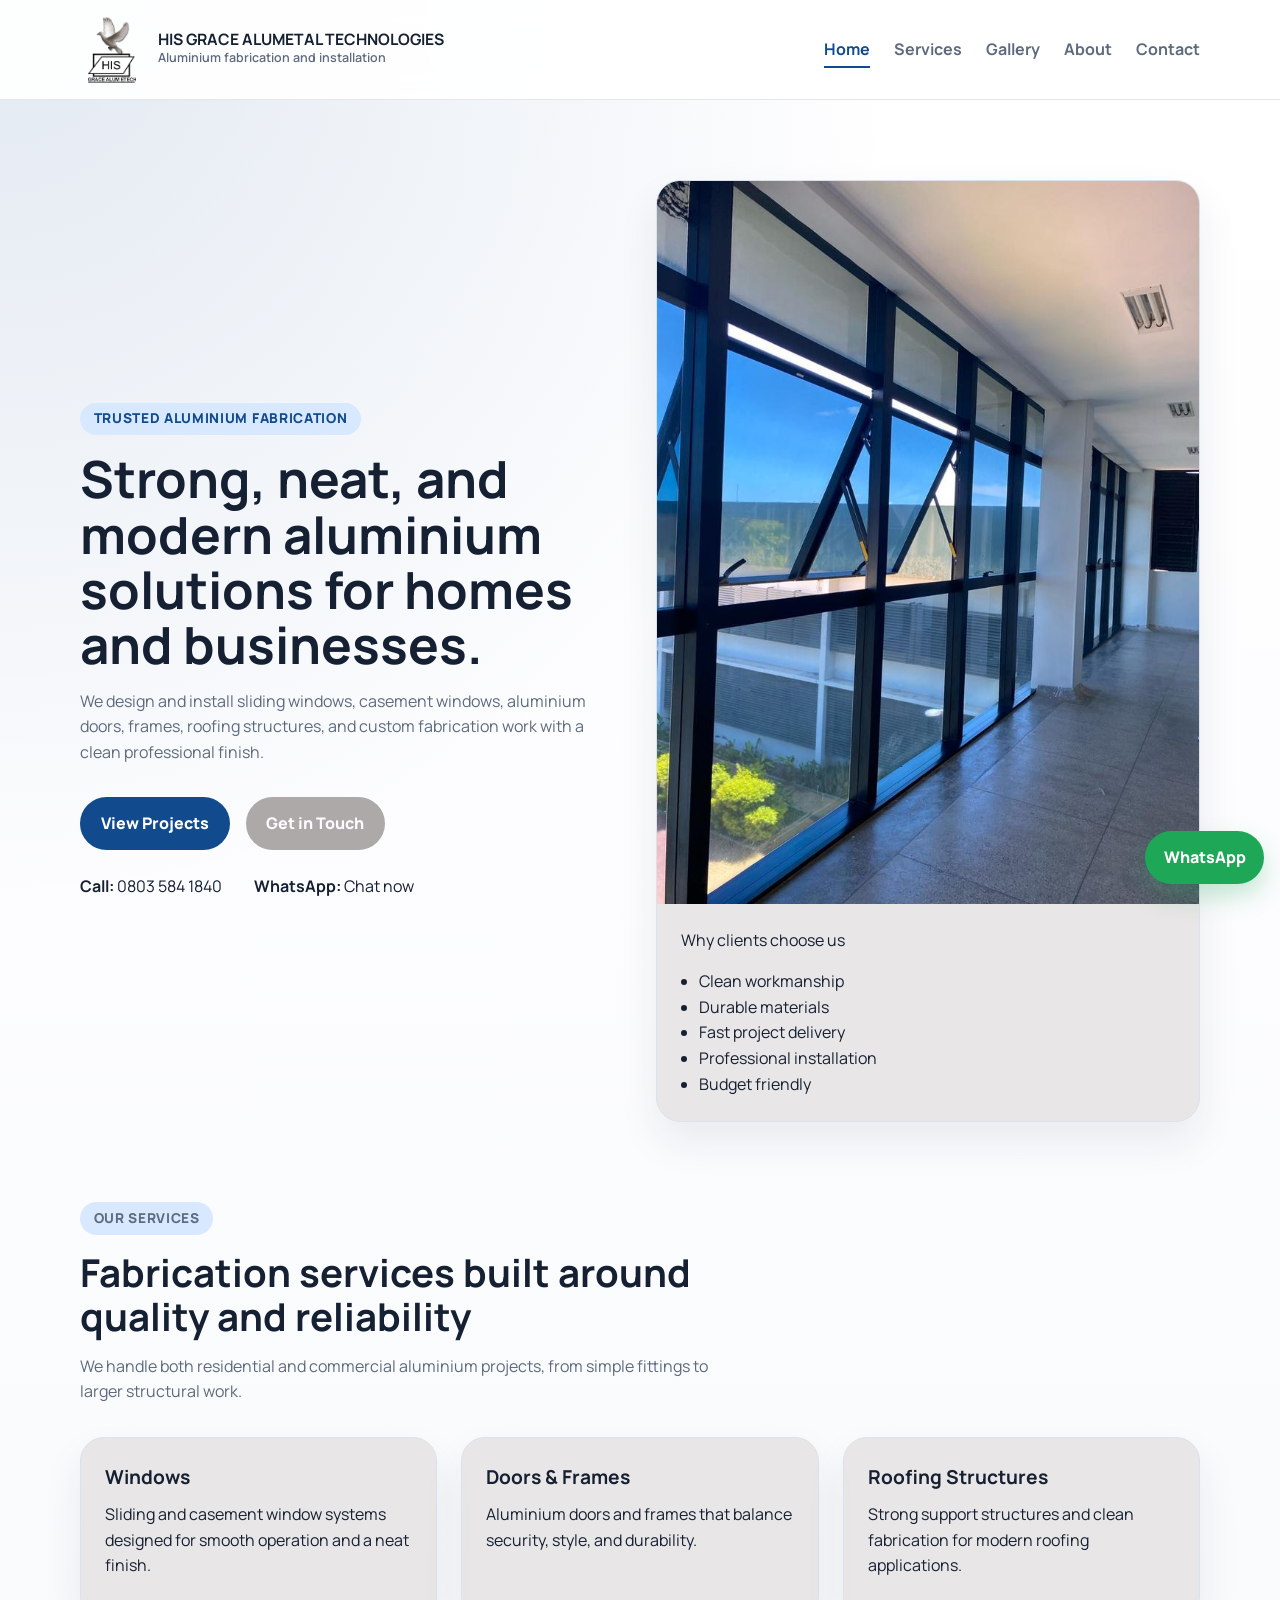
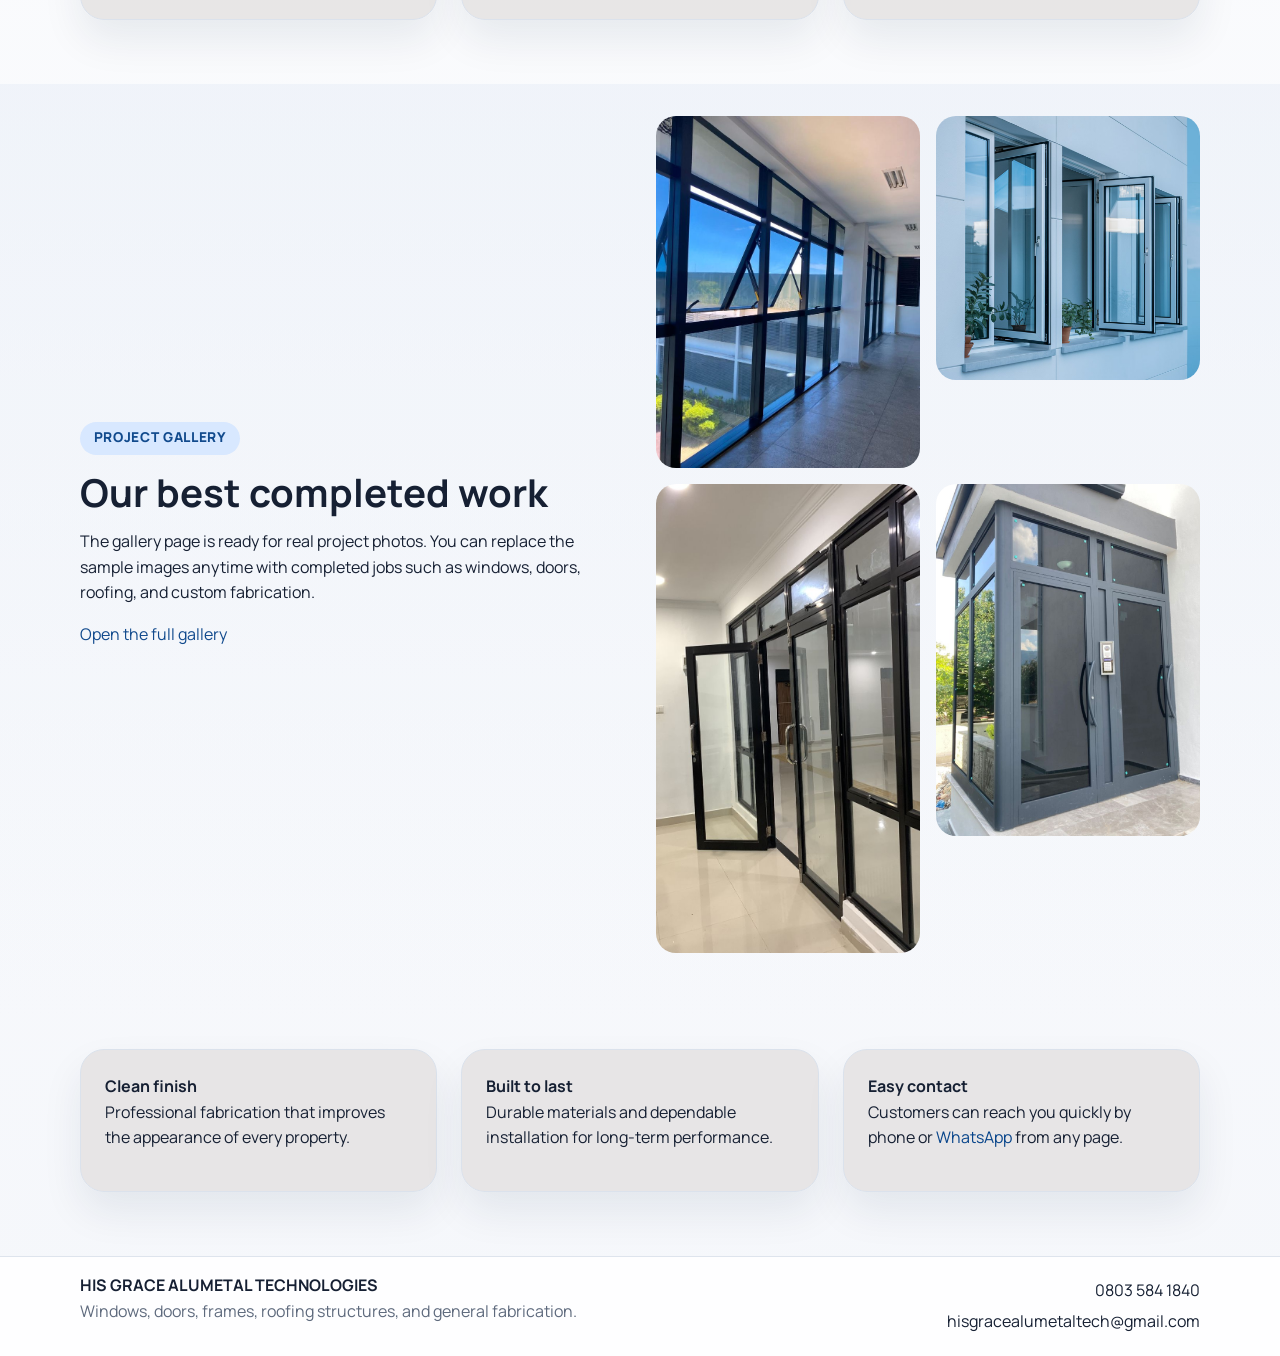
<file: index.html>
<!DOCTYPE html>
<html lang="en">
<head>
  <meta charset="UTF-8">
  <meta name="viewport" content="width=device-width, initial-scale=1.0">
  <meta
    name="description"
    content="HIS GRACE ALUMETAL TECHNOLOGIES delivers windows, doors, frames, roofing structures, and custom aluminium works."
  >
  <title>HIS GRACE ALUMETAL TECHNOLOGIES | Home</title>
  <link rel="preconnect" href="https://fonts.googleapis.com">
  <link rel="preconnect" href="https://fonts.gstatic.com" crossorigin>
  <link href="https://fonts.googleapis.com/css2?family=Manrope:wght@400;500;700;800&display=swap" rel="stylesheet">
  <link rel="stylesheet" href="assets/css/style.css">
  <link rel="shortcut icon" href="assets/images/logo.png" type="image/x-icon">
</head>
<body data-page="home">
  <a class="skip-link" href="#main-content">Skip to content</a>

  <header class="site-header">
    <div class="container header-inner">
      <a class="brand" href="index.html" aria-label="HIS GRACE ALUMETAL TECHNOLOGIES home">
        <img class="brand-logo" src="assets/images/logo.png" alt="HIS GRACE ALUMETAL TECHNOLOGIES logo">
        <span>
          <strong>HIS GRACE ALUMETAL TECHNOLOGIES</strong>
          <small>Aluminium fabrication and installation</small>
        </span>
      </a>

      <button class="nav-toggle" type="button" aria-expanded="false" aria-controls="site-nav">
        <span></span>
        <span></span>
        <span></span>
        <span class="sr-only">Toggle navigation</span>
      </button>

      <nav class="site-nav" id="site-nav" aria-label="Main navigation">
        <a href="index.html">Home</a>
        <a href="services.html">Services</a>
        <a href="gallery.html">Gallery</a>
        <a href="about.html">About</a>
        <a href="contact.html">Contact</a>
      </nav>
    </div>
  </header>

  <main id="main-content">
    <section class="hero">
      <div class="container hero-grid">
        <div class="hero-copy">
          <p class="eyebrow">Trusted Aluminium Fabrication</p>
          <h1>Strong, neat, and modern aluminium solutions for homes and businesses.</h1>
          <p class="hero-text">
            We design and install sliding windows, casement windows, aluminium doors, frames,
            roofing structures, and custom fabrication work with a clean professional finish.
          </p>
          <div class="hero-actions">
            <a class="button button-primary" href="gallery.html">View Projects</a>
            <a class="button button-secondary" href="contact.html">Get in Touch</a>
          </div>
          <ul class="contact-strip">
            <li><strong>Call:</strong> <a href="tel:+2348035841840">0803 584 1840</a></li>
            <li><strong>WhatsApp:</strong> <a href="https://wa.me/2348035841840" target="_blank" rel="noopener">Chat now</a></li>
          </ul>
        </div>

        <div class="hero-card">
          <div class="hero-card-image">
            <img src="assets/images/his.jpg" alt="Illustration of modern aluminium window and frame installation">
          </div>
          <div class="hero-card-content">
            <p>Why clients choose us</p>
            <ul>
              <li>Clean workmanship</li>
              <li>Durable materials</li>
              <li>Fast project delivery</li>
              <li>Professional installation</li>
              <li>Budget friendly</li>
            </ul>
          </div>
        </div>
      </div>
    </section>

    <section class="section">
      <div class="container">
        <div class="section-heading">
          <p class="eyebrow">Our Services</p>
          <h2>Fabrication services built around quality and reliability</h2>
          <p>
            We handle both residential and commercial aluminium projects, from simple fittings
            to larger structural work.
          </p>
        </div>

        <div class="card-grid">
          <article class="info-card">
            <h3>Windows</h3>
            <p>Sliding and casement window systems designed for smooth operation and a neat finish.</p>
          </article>
          <article class="info-card">
            <h3>Doors & Frames</h3>
            <p>Aluminium doors and frames that balance security, style, and durability.</p>
          </article>
          <article class="info-card">
            <h3>Roofing Structures</h3>
            <p>Strong support structures and clean fabrication for modern roofing applications.</p>
          </article>
        </div>
      </div>
    </section>

    <section class="section section-alt">
      <div class="container split-layout">
        <div>
          <p class="eyebrow">Project Gallery</p>
          <h2>Our best completed work </h2>
          <p>
            The gallery page is ready for real project photos. You can replace the sample images
            anytime with completed jobs such as windows, doors, roofing, and custom fabrication.
          </p>
          <a class="text-link" href="gallery.html">Open the full gallery</a>
        </div>

        <div class="mini-gallery">
          <img src="assets/images/his.jpg" alt="Sample aluminium sliding window project">
          <img src="assets/images/aluminium-casement-windows-1 (1).jpeg" alt="Sample aluminium door and frame project">
          <img src="assets/images/kik.jpg" alt="Sample roofing structure project">
          <img src="assets/images/sdfghjkl.jpg" alt="Sample custom aluminium fabrication project">
        </div>
      </div>
    </section>

    <section class="section">
      <div class="container stats-grid">
        <article class="stat-card">
          <strong>Clean finish</strong>
          <p>Professional fabrication that improves the appearance of every property.</p>
        </article>
        <article class="stat-card">
          <strong>Built to last</strong>
          <p>Durable materials and dependable installation for long-term performance.</p>
        </article>
        <article class="stat-card">
          <strong>Easy contact</strong>
          <p>Customers can reach you quickly by phone or <a class="place" href="https://wa.me/2348035841840" target="_blank" rel="noopener">WhatsApp</a> from any page.</p>
        </article>
      </div>
    </section>
  </main>

  <footer class="site-footer">
    <div class="container footer-inner">
      <div>
        <strong>HIS GRACE ALUMETAL TECHNOLOGIES</strong>
        <p>Windows, doors, frames, roofing structures, and general fabrication.</p>
      </div>
      <div class="footer-contact">
        <a href="tel:+2348035841840">0803 584 1840</a>
        <a href="mailto:hisgracealumetaltech@gmail.com">hisgracealumetaltech@gmail.com</a>
      </div>
    </div>
  </footer>

  <a class="whatsapp-float" href="https://wa.me/2348035841840" target="_blank" rel="noopener" aria-label="Chat on WhatsApp">
    WhatsApp
  </a>

  <script src="assets/js/script.js"></script>
</body>
</html>
</file>
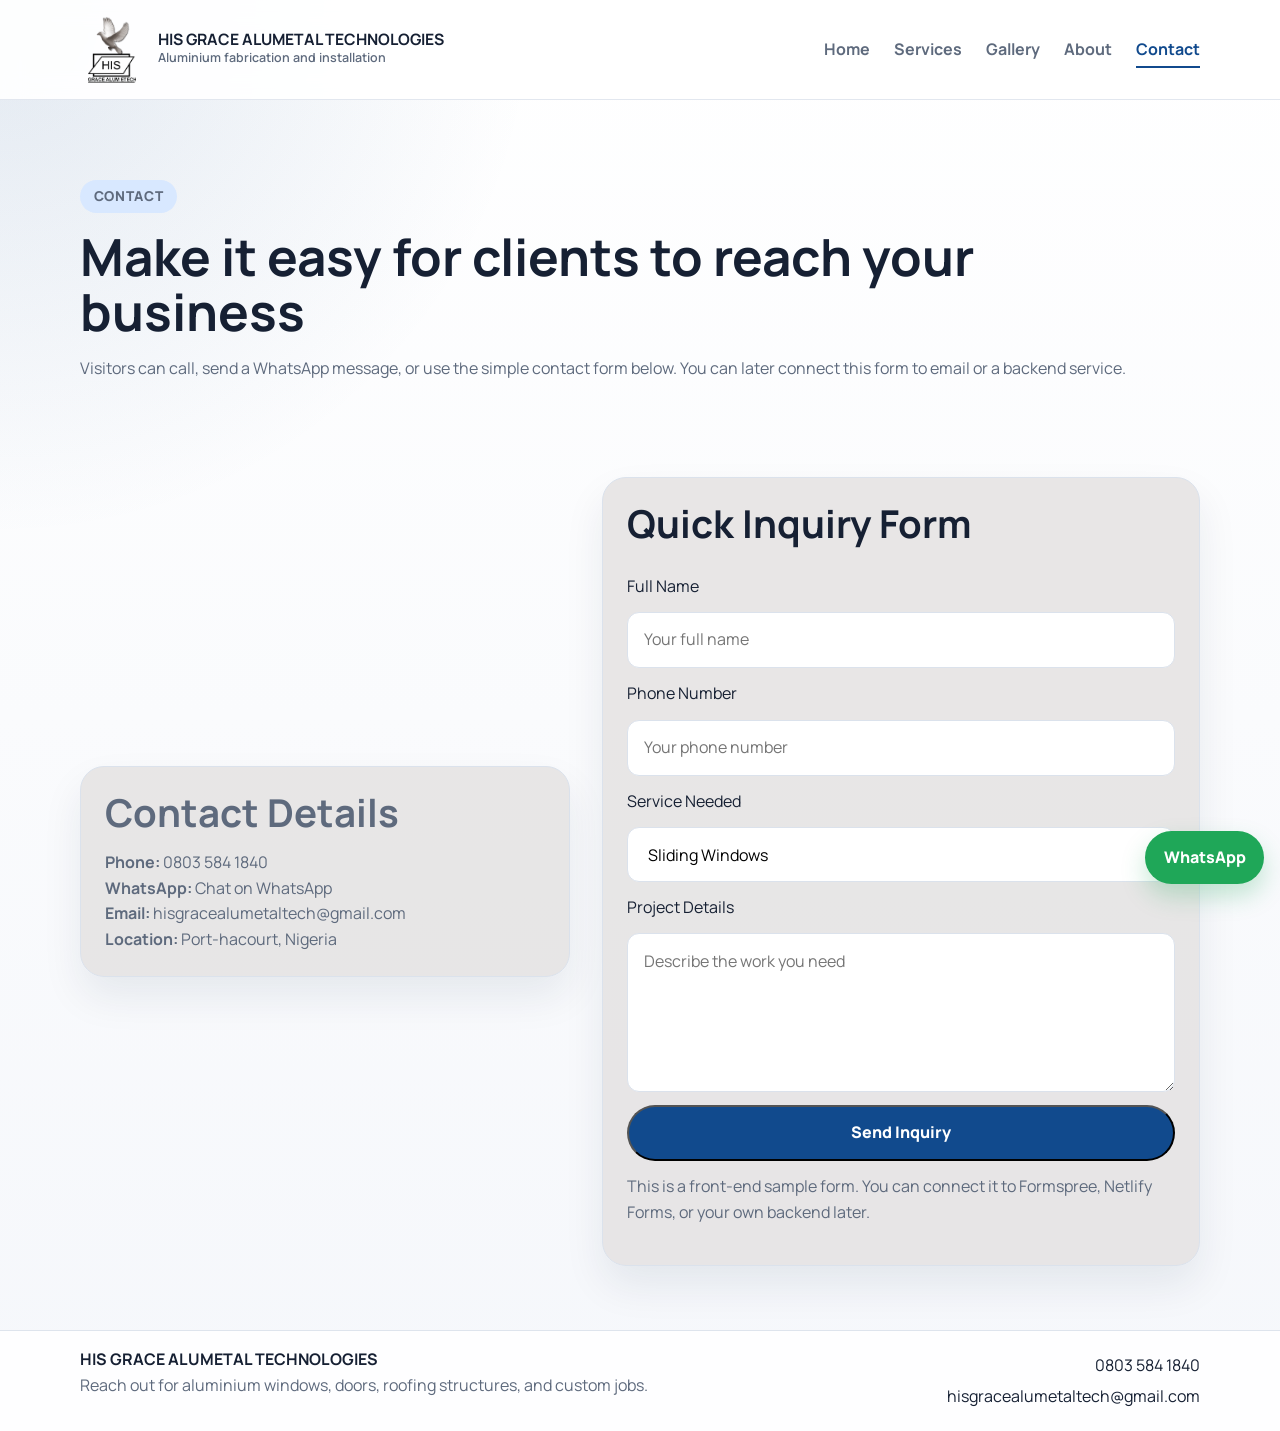
<file: contact.html>
<!DOCTYPE html>
<html lang="en">
<head>
  <meta charset="UTF-8">
  <meta name="viewport" content="width=device-width, initial-scale=1.0">
  <meta name="description" content="Contact HIS GRACE ALUMETAL TECHNOLOGIES for aluminium fabrication projects.">
  <title>HIS GRACE ALUMETAL TECHNOLOGIES | Contact</title>
  <link rel="preconnect" href="https://fonts.googleapis.com">
  <link rel="preconnect" href="https://fonts.gstatic.com" crossorigin>
  <link href="https://fonts.googleapis.com/css2?family=Manrope:wght@400;500;700;800&display=swap" rel="stylesheet">
  <link rel="stylesheet" href="assets/css/style.css">
  <link rel="shortcut icon" href="assets/images/logo.png" type="image/x-icon">
</head>
<body data-page="contact">
  <a class="skip-link" href="#main-content">Skip to content</a>

  <header class="site-header">
    <div class="container header-inner">
      <a class="brand" href="index.html" aria-label="HIS GRACE ALUMETAL TECHNOLOGIES home">
        <img class="brand-logo" src="assets/images/logo.png" alt="HIS GRACE ALUMETAL TECHNOLOGIES logo">
        <span>
          <strong>HIS GRACE ALUMETAL TECHNOLOGIES</strong>
          <small>Aluminium fabrication and installation</small>
        </span>
      </a>
      <button class="nav-toggle" type="button" aria-expanded="false" aria-controls="site-nav">
        <span></span>
        <span></span>
        <span></span>
        <span class="sr-only">Toggle navigation</span>
      </button>
      <nav class="site-nav" id="site-nav" aria-label="Main navigation">
        <a href="index.html">Home</a>
        <a href="services.html">Services</a>
        <a href="gallery.html">Gallery</a>
        <a href="about.html">About</a>
        <a href="contact.html">Contact</a>
      </nav>
    </div>
  </header>

  <main id="main-content">
    <section class="page-hero">
      <div class="container">
        <p class="eyebrow">Contact</p>
        <h1>Make it easy for clients to reach your business</h1>
        <p>
          Visitors can call, send a WhatsApp message, or use the simple contact form below.
          You can later connect this form to email or a backend service.
        </p>
      </div>
    </section>

    <section class="section">
      <div class="container contact-grid">
        <div class="contact-card">
          <h2>Contact Details</h2>
          <ul class="stack-list">
            <li><strong>Phone:</strong> <a href="tel:+2348035841840">0803 584 1840</a></li>
            <li><strong>WhatsApp:</strong> <a href="https://wa.me/2348035841840" target="_blank" rel="noopener">Chat on WhatsApp</a></li>
            <li><strong>Email:</strong> <a href="mailto:hisgracealumetaltech@gmail.com">hisgracealumetaltech@gmail.com</a></li>
            <li><strong>Location:</strong> Port-hacourt, Nigeria</li>

          </ul>
        </div>

        <form class="contact-form" action="#" method="post">
          <h2>Quick Inquiry Form</h2>
          <label for="name">Full Name</label>
          <input id="name" name="name" type="text" placeholder="Your full name" required>

          <label for="phone">Phone Number</label>
          <input id="phone" name="phone" type="tel" placeholder="Your phone number" required>

          <label for="service">Service Needed</label>
          <select id="service" name="service">
            <option value="sliding-windows">Sliding Windows</option>
            <option value="casement-windows">Casement Windows</option>
            <option value="doors">Aluminium Doors</option>
            <option value="roofing">Roofing Structures</option>
            <option value="general">General Fabrication</option>
          </select>

          <label for="message">Project Details</label>
          <textarea id="message" name="message" rows="5" placeholder="Describe the work you need"></textarea>

          <button class="button button-primary" type="submit">Send Inquiry</button>
          <p class="form-note">This is a front-end sample form. You can connect it to Formspree, Netlify Forms, or your own backend later.</p>
        </form>
      </div>
    </section>
  </main>

  <footer class="site-footer">
    <div class="container footer-inner">
      <div>
        <strong>HIS GRACE ALUMETAL TECHNOLOGIES</strong>
        <p>Reach out for aluminium windows, doors, roofing structures, and custom jobs.</p>
      </div>
      <div class="footer-contact">
        <a href="tel:+2348035841840">0803 584 1840</a>
        <a href="mailto:hisgracealumetaltech@gmail.com">hisgracealumetaltech@gmail.com</a>
      </div>
    </div>
  </footer>

  <a class="whatsapp-float" href="https://wa.me/2348035841840" target="_blank" rel="noopener" aria-label="Chat on WhatsApp">
    WhatsApp
  </a>

  <script src="assets/js/script.js"></script>
</body>
</html>
</file>
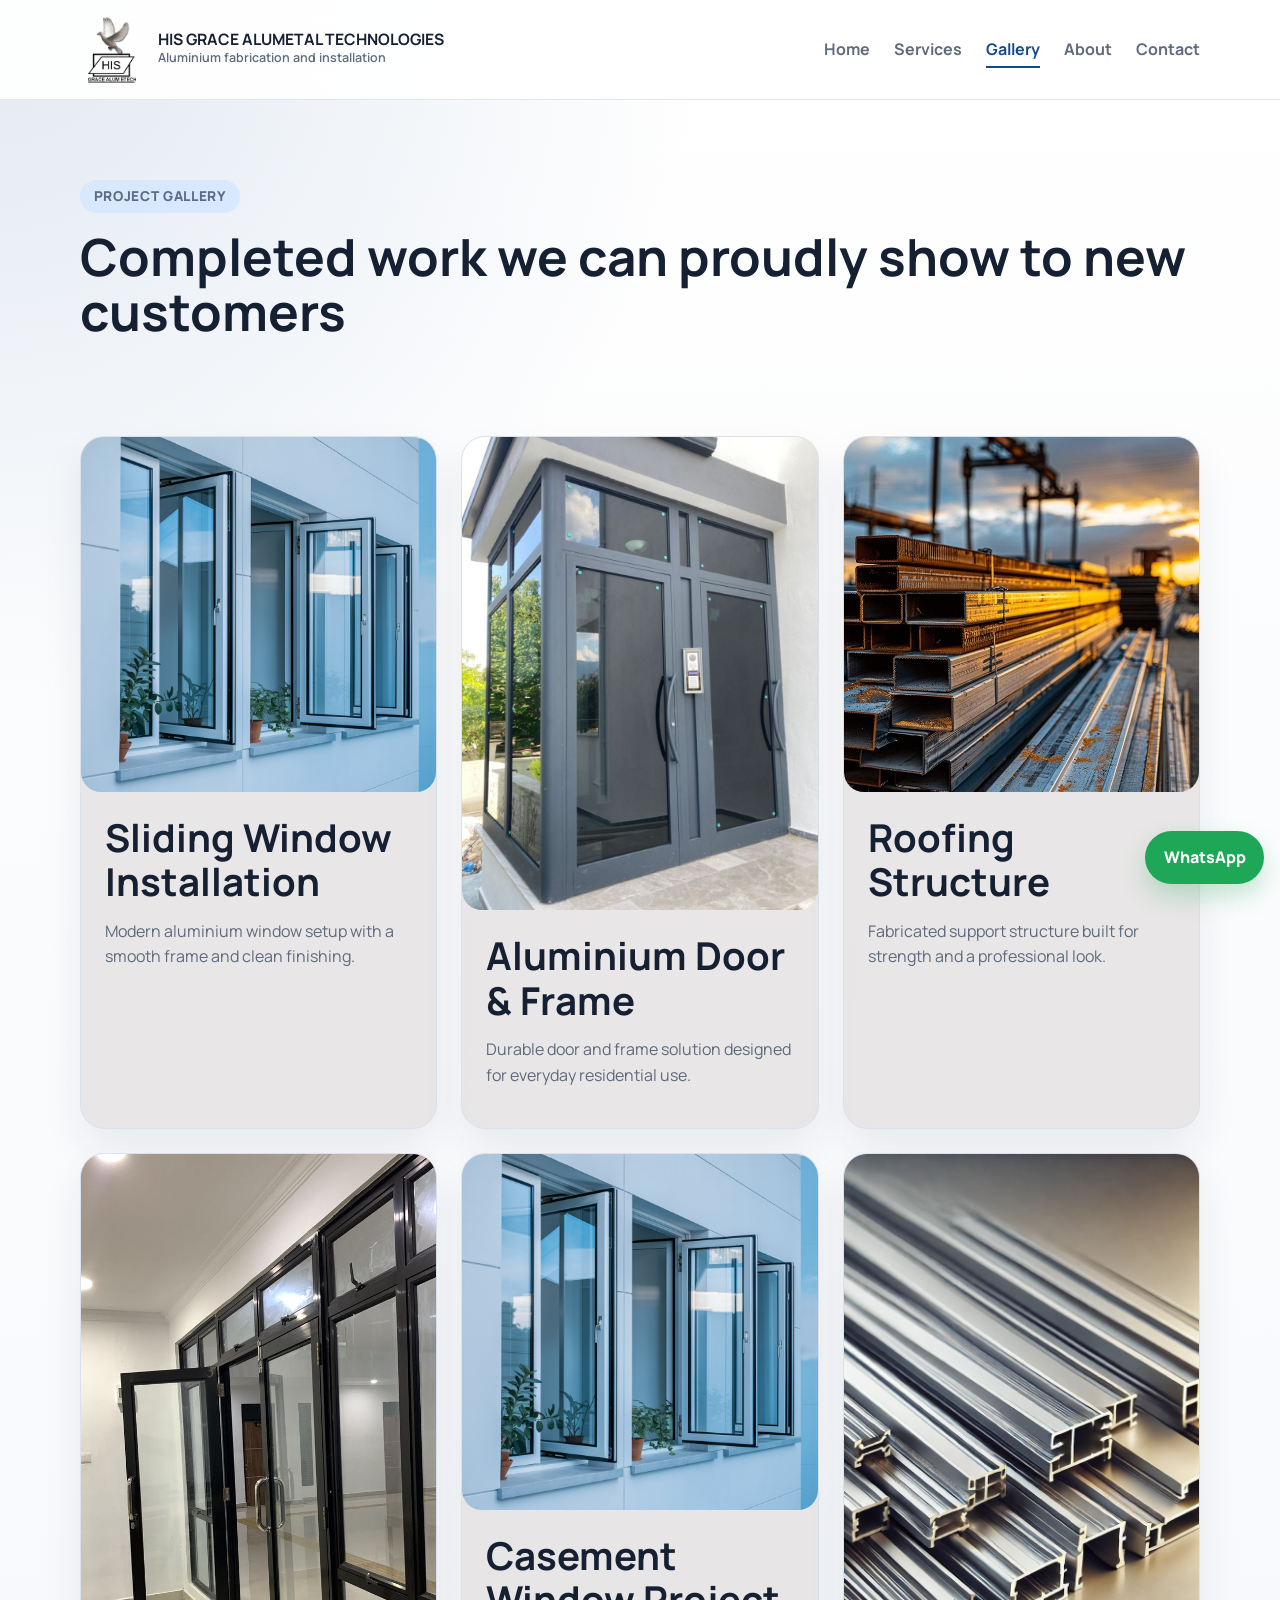
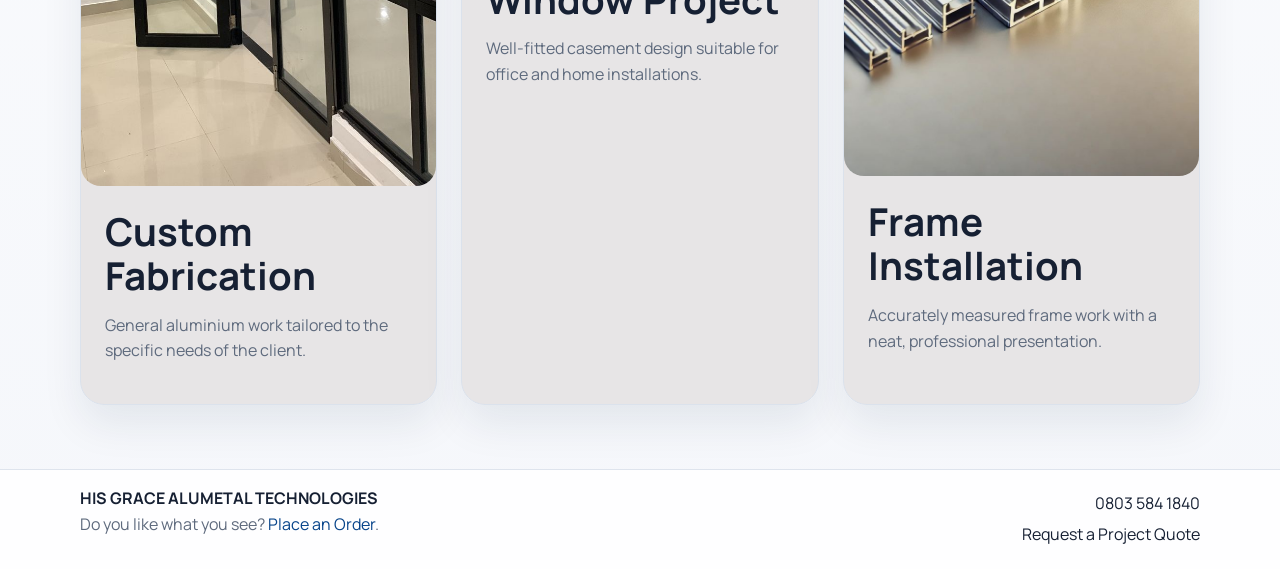
<file: gallery.html>
<!DOCTYPE html>
<html lang="en">
<head>
  <meta charset="UTF-8">
  <meta name="viewport" content="width=device-width, initial-scale=1.0">
  <meta name="description" content="Browse completed aluminium fabrication projects from HIS GRACE ALUMETAL TECHNOLOGIES.">
  <title>HIS GRACE ALUMETAL TECHNOLOGIES | Gallery</title>
  <link rel="preconnect" href="https://fonts.googleapis.com">
  <link rel="preconnect" href="https://fonts.gstatic.com" crossorigin>
  <link href="https://fonts.googleapis.com/css2?family=Manrope:wght@400;500;700;800&display=swap" rel="stylesheet">
  <link rel="stylesheet" href="assets/css/style.css">
  <link rel="shortcut icon" href="assets/images/logo.png" type="image/x-icon">
</head>
<body data-page="gallery">
  <a class="skip-link" href="#main-content">Skip to content</a>

  <header class="site-header">
    <div class="container header-inner">
      <a class="brand" href="index.html" aria-label="HIS GRACE ALUMETAL TECHNOLOGIES home">
        <img class="brand-logo" src="assets/images/logo.png" alt="HIS GRACE ALUMETAL TECHNOLOGIES logo">
        <span>
          <strong>HIS GRACE ALUMETAL TECHNOLOGIES</strong>
          <small>Aluminium fabrication and installation</small>
        </span>
      </a>
      <button class="nav-toggle" type="button" aria-expanded="false" aria-controls="site-nav">
        <span></span>
        <span></span>
        <span></span>
        <span class="sr-only">Toggle navigation</span>
      </button>
      <nav class="site-nav" id="site-nav" aria-label="Main navigation">
        <a href="index.html">Home</a>
        <a href="services.html">Services</a>
        <a href="gallery.html">Gallery</a>
        <a href="about.html">About</a>
        <a href="contact.html">Contact</a>
      </nav>
    </div>
  </header>

  <main id="main-content">
    <section class="page-hero">
      <div class="container">
        <p class="eyebrow">Project Gallery</p>
        <h1>Completed work we can proudly show to new customers</h1>
        <p>
          
        </p>
      </div>
    </section>

    <section class="section">
      <div class="container">
        <div class="gallery-grid">
          <article class="gallery-card">
            <img src="assets/images/aluminium-casement-windows-1 (1).jpeg" alt="Sliding window installation sample">
            <div class="gallery-copy">
              <h2>Sliding Window Installation</h2>
              <p>Modern aluminium window setup with a smooth frame and clean finishing.</p>
            </div>
          </article>
          <article class="gallery-card">
            <img src="assets/images/sdfghjkl.jpg" alt="Aluminium door fabrication sample">
            <div class="gallery-copy">
              <h2>Aluminium Door & Frame</h2>
              <p>Durable door and frame solution designed for everyday residential use.</p>
            </div>
          </article>
          <article class="gallery-card">
            <img src="assets/images/poiuy.jpg" alt="Roofing structure fabrication sample">
            <div class="gallery-copy">
              <h2>Roofing Structure</h2>
              <p>Fabricated support structure built for strength and a professional look.</p>
            </div>
          </article>
          <article class="gallery-card">
            <img src="assets/images/kik.jpg" alt="Custom aluminium fabrication sample">
            <div class="gallery-copy">
              <h2>Custom Fabrication</h2>
              <p>General aluminium work tailored to the specific needs of the client.</p>
            </div>
          </article>
          <article class="gallery-card">
            <img src="assets/images/aluminium-casement-windows-1 (1).jpeg" alt="Casement window project sample">
            <div class="gallery-copy">
              <h2>Casement Window Project</h2>
              <p>Well-fitted casement design suitable for office and home installations.</p>
            </div>
          </article>
          <article class="gallery-card">
            <img src="assets/images/fa.jpg" alt="Aluminium frame work sample">
            <div class="gallery-copy">
              <h2>Frame Installation</h2>
              <p>Accurately measured frame work with a neat, professional presentation.</p>
            </div>
          </article>
        </div>
      </div>
    </section>
  </main>

  <footer class="site-footer">
    <div class="container footer-inner">
      <div>
        <strong>HIS GRACE ALUMETAL TECHNOLOGIES</strong>
        <p>Do you like what you see? <a class="place" href="contact.html">Place an Order</a>.</p>
      </div>
      <div class="footer-contact">
        <a href="tel:+2348035841840">0803 584 1840</a>
        <a href="contact.html">Request a Project Quote</a>
      </div>
    </div>
  </footer>

  <a class="whatsapp-float" href="https://wa.me/2348035841840" target="_blank" rel="noopener" aria-label="Chat on WhatsApp">
    WhatsApp
  </a>

  <script src="assets/js/script.js"></script>
</body>
</html>
</file>
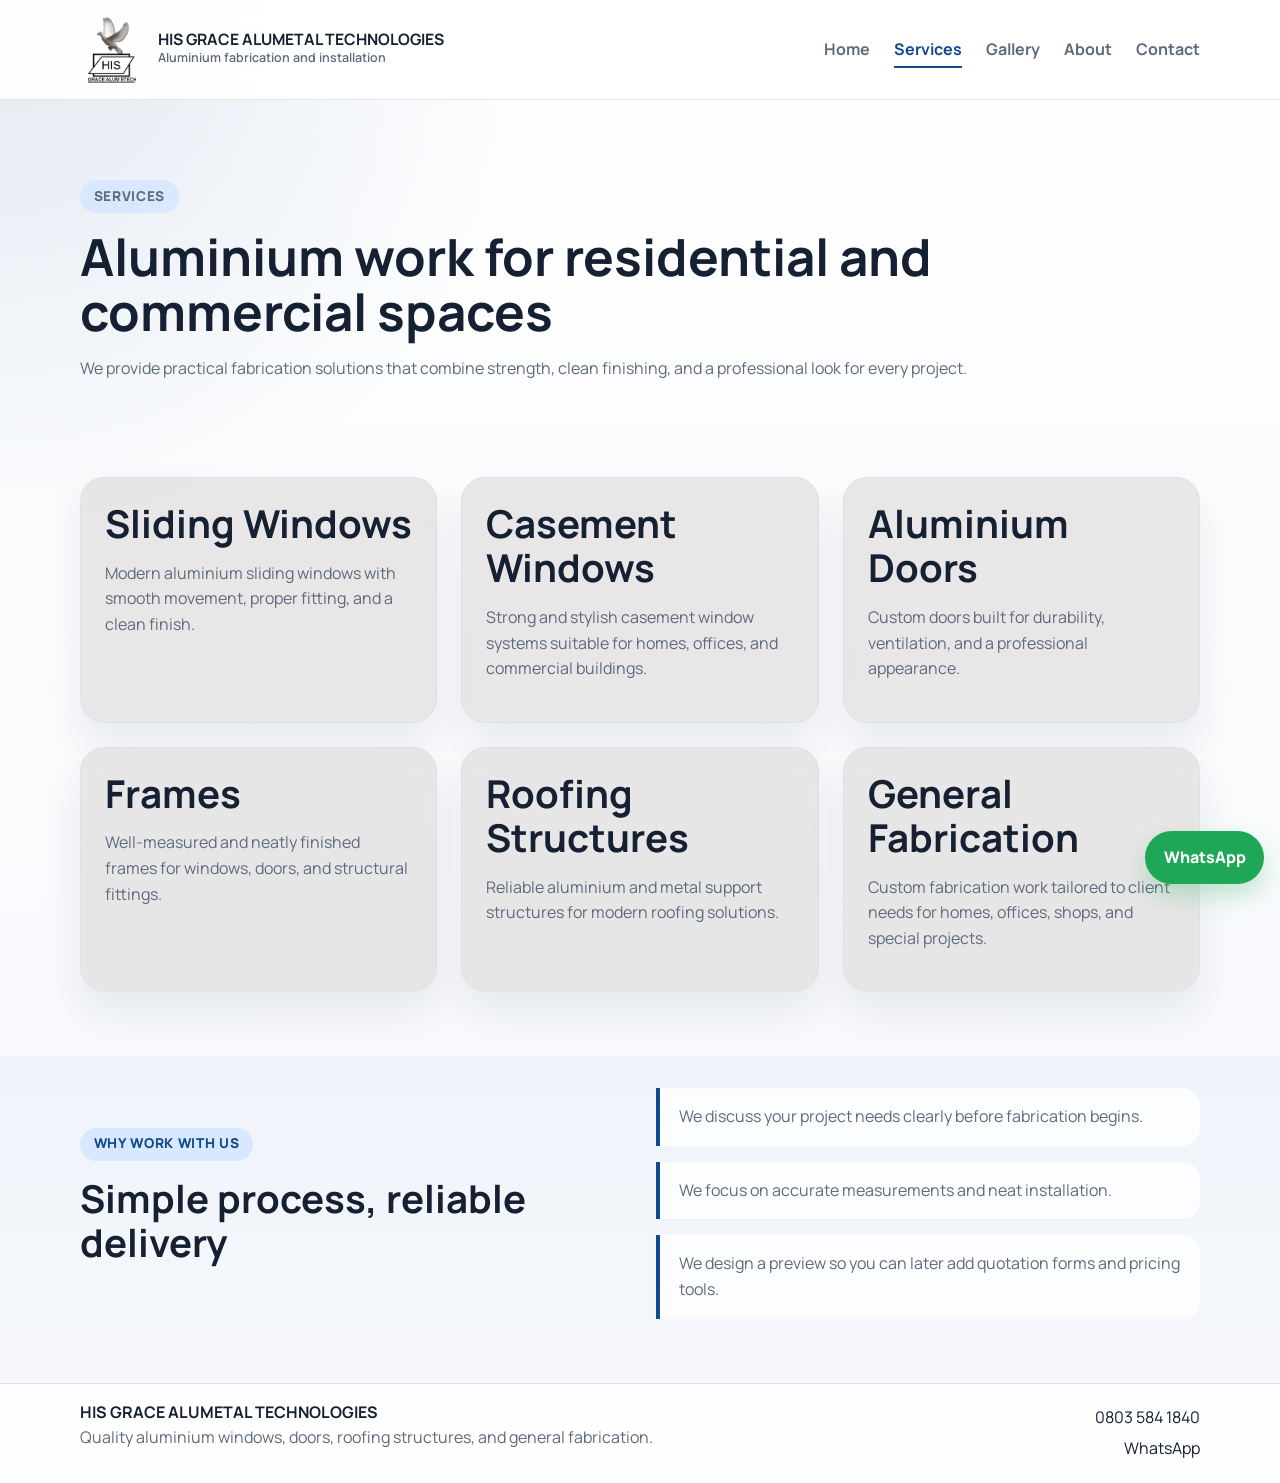
<file: services.html>
<!DOCTYPE html>
<html lang="en">
<head>
  <meta charset="UTF-8">
  <meta name="viewport" content="width=device-width, initial-scale=1.0">
  <meta name="description" content="Explore aluminium fabrication services from HIS GRACE ALUMETAL TECHNOLOGIES.">
  <title>HIS GRACE ALUMETAL TECHNOLOGIES | Services</title>
  <link rel="preconnect" href="https://fonts.googleapis.com">
  <link rel="preconnect" href="https://fonts.gstatic.com" crossorigin>
  <link href="https://fonts.googleapis.com/css2?family=Manrope:wght@400;500;700;800&display=swap" rel="stylesheet">
  <link rel="stylesheet" href="assets/css/style.css">
  <link rel="shortcut icon" href="assets/images/logo.png" type="image/x-icon">
</head>
<body data-page="services">
  <a class="skip-link" href="#main-content">Skip to content</a>

  <header class="site-header">
    <div class="container header-inner">
      <a class="brand" href="index.html" aria-label="HIS GRACE ALUMETAL TECHNOLOGIES home">
        <img class="brand-logo" src="assets/images/logo.png" alt="HIS GRACE ALUMETAL TECHNOLOGIES logo">
        <span>
          <strong>HIS GRACE ALUMETAL TECHNOLOGIES</strong>
          <small>Aluminium fabrication and installation</small>
        </span>
      </a>
      <button class="nav-toggle" type="button" aria-expanded="false" aria-controls="site-nav">
        <span></span>
        <span></span>
        <span></span>
        <span class="sr-only">Toggle navigation</span>
      </button>
      <nav class="site-nav" id="site-nav" aria-label="Main navigation">
        <a href="index.html">Home</a>
        <a href="services.html">Services</a>
        <a href="gallery.html">Gallery</a>
        <a href="about.html">About</a>
        <a href="contact.html">Contact</a>
      </nav>
    </div>
  </header>

  <main id="main-content">
    <section class="page-hero">
      <div class="container">
        <p class="eyebrow">Services</p>
        <h1>Aluminium work for residential and commercial spaces</h1>
        <p>
          We provide practical fabrication solutions that combine strength, clean finishing,
          and a professional look for every project.
        </p>
      </div>
    </section>

    <section class="section">
      <div class="container services-list">
        <article class="service-block">
          <h2>Sliding Windows</h2>
          <p>Modern aluminium sliding windows with smooth movement, proper fitting, and a clean finish.</p>
        </article>
        <article class="service-block">
          <h2>Casement Windows</h2>
          <p>Strong and stylish casement window systems suitable for homes, offices, and commercial buildings.</p>
        </article>
        <article class="service-block">
          <h2>Aluminium Doors</h2>
          <p>Custom doors built for durability, ventilation, and a professional appearance.</p>
        </article>
        <article class="service-block">
          <h2>Frames</h2>
          <p>Well-measured and neatly finished frames for windows, doors, and structural fittings.</p>
        </article>
        <article class="service-block">
          <h2>Roofing Structures</h2>
          <p>Reliable aluminium and metal support structures for modern roofing solutions.</p>
        </article>
        <article class="service-block">
          <h2>General Fabrication</h2>
          <p>Custom fabrication work tailored to client needs for homes, offices, shops, and special projects.</p>
        </article>
      </div>
    </section>

    <section class="section section-alt">
      <div class="container split-layout">
        <div>
          <p class="eyebrow">Why Work With Us</p>
          <h2>Simple process, reliable delivery</h2>
        </div>
        <div class="check-list">
          <p>We discuss your project needs clearly before fabrication begins.</p>
          <p>We focus on accurate measurements and neat installation.</p>
          <p>We design a preview so you can later add quotation forms and pricing tools.</p>
        </div>
      </div>
    </section>
  </main>

  <footer class="site-footer">
    <div class="container footer-inner">
      <div>
        <strong>HIS GRACE ALUMETAL TECHNOLOGIES</strong>
        <p>Quality aluminium windows, doors, roofing structures, and general fabrication.</p>
      </div>
      <div class="footer-contact">
        <a href="tel:+2348035841840">0803 584 1840</a>
        <a href="https://wa.me/2348035841840" target="_blank" rel="noopener">WhatsApp</a>
      </div>
    </div>
  </footer>

  <a class="whatsapp-float" href="https://wa.me/2348035841840" target="_blank" rel="noopener" aria-label="Chat on WhatsApp">
    WhatsApp
  </a>

  <script src="assets/js/script.js"></script>
</body>
</html>
</file>
<file: assets/css/style.css>
:root {
  --color-bg: #f5f7fb;
  --color-surface: #ffffff;
  --color-surface-alt: #e8eef7;
  --color-text: #162033;
  --color-muted: #5e6a7d;
  --color-border: #dbe2ec;
  --color-primary: #114a8d;
  --color-primary-dark: #0a3361;
  --color-accent: #d8e8ff;
  --shadow-soft: 0 20px 40px rgba(10, 37, 64, 0.08);
  --radius-lg: 24px;
  --radius-md: 18px;
  --radius-sm: 12px;
  --site-width: 1120px;
}

*,
*::before,
*::after {
  box-sizing: border-box;
}

html {
  scroll-behavior: smooth;
}

body {
  margin: 0;
  font-family: "Manrope", sans-serif;
  color: var(--color-text);
  background:
    radial-gradient(circle at top left, rgba(17, 74, 141, 0.12), transparent 28%),
    linear-gradient(180deg, #ffffff 0%, var(--color-bg) 100%);
  line-height: 1.6;
}

img {
  max-width: 100%;
  display: block;
}

a {
  color: inherit;
  text-decoration: none;
}

button,
input,
select,
textarea {
  font: inherit;
}

.container {
  width: min(calc(100% - 2rem), var(--site-width));
  margin: 0 auto;
}

.skip-link,
.sr-only {
  position: absolute;
  left: -9999px;
}

.skip-link:focus {
  left: 1rem;
  top: 1rem;
  z-index: 1000;
  background: var(--color-primary);
  color: #fff;
  padding: 0.75rem 1rem;
  border-radius: var(--radius-sm);
}

.site-header {
  position: sticky;
  top: 0;
  z-index: 50;
  backdrop-filter: blur(12px);
  background: rgba(255, 255, 255, 0.92);
  border-bottom: 1px solid rgba(219, 226, 236, 0.8);
}

.header-inner,
.footer-inner {
  display: flex;
  align-items: center;
  justify-content: space-between;
  gap: 1rem;
  padding: 1rem 0;
}

.brand {
  display: inline-flex;
  align-items: center;
  gap: 0.9rem;
  font-weight: 800;
}

.brand strong {
  display: block;
  font-size: 0.98rem;
  line-height: 1.1;
}

.brand small {
  display: block;
  color: var(--color-muted);
  font-size: 0.78rem;
  font-weight: 600;
}

.brand-logo {
  width: 4rem;
  height: 4.2em;
  object-fit: contain;
  flex-shrink: 0;
  border-radius:0px;
  

}

.site-nav {
  display: flex;
  align-items: center;
  gap: 1.5rem;
}

.site-nav a {
  position: relative;
  font-weight: 700;
  color: var(--color-muted);
}

.site-nav a.active,
.site-nav a:hover,
.text-link,
.footer-contact a:hover {
  color: var(--color-primary);
}

.site-nav a.active::after,
.site-nav a:hover::after {
  content: "";
  position: absolute;
  left: 0;
  bottom: -0.35rem;
  width: 100%;
  height: 2px;
  background: var(--color-primary);
}

.nav-toggle {
  display: none;
  background: transparent;
  border: 0;
  padding: 0;
}

.nav-toggle span {
  display: block;
  width: 1.5rem;
  height: 2px;
  background: var(--color-text);
  margin: 0.32rem 0;
  transition: transform 0.3s ease, opacity 0.3s ease;
}

.hero,
.page-hero {
  padding: 5rem 0 3rem;
}

.hero-grid,
.split-layout,
.about-grid,
.contact-grid {
  display: grid;
  gap: 2rem;
  align-items: center;
}

.hero-grid,
.split-layout,
.about-grid {
  grid-template-columns: repeat(2, minmax(0, 1fr));
}

.contact-grid {
  grid-template-columns: 0.9fr 1.1fr;
}

.eyebrow {
  display: inline-block;
  margin: 0 0 1rem;
  padding: 0.35rem 0.85rem;
  border-radius: 999px;
  background: var(--color-accent);
  color: var(--color-primary);
  font-size: 0.85rem;
  font-weight: 800;
  letter-spacing: 0.05em;
  text-transform: uppercase;
}

h1,
h2,
h3,
p {
  margin-top: 0;
}

h1 {
  font-size: clamp(2.3rem, 4vw, 4.5rem);
  line-height: 1.08;
  margin-bottom: 1rem;
}

h2 {
  font-size: clamp(1.6rem, 3vw, 2.6rem);
  line-height: 1.15;
  margin-bottom: 0.9rem;
}

h3 {
  font-size: 1.2rem;
  margin-bottom: 0.6rem;
}

.hero-text,
.section-heading p,
.page-hero p,
.service-block p,
.gallery-copy p,
.about-grid p,
.contact-card,
.form-note,
.site-footer p,
.check-list p {
  color: var(--color-muted);
}

.hero-actions {
  display: flex;
  flex-wrap: wrap;
  gap: 1rem;
  margin: 2rem 0 1.5rem;
}

.button {
  display: inline-flex;
  align-items: center;
  justify-content: center;
  min-height: 3rem;
  padding: 0.85rem 1.3rem;
  border-radius: 999px;
  font-weight: 800;
  transition: transform 0.25s ease, background 0.25s ease, color 0.25s ease;
}

.button:hover {
  transform: translateY(-2px);
}

.button-primary {
  background: var(--color-primary);
  color: #fff;
}

.button-primary:hover {
  background: var(--color-primary-dark);
}

.button-secondary {
  background: #ada9a9;
  color: #fcfbff;
  border: 1px solid var(--color-border) green;
}

.contact-strip,
.stack-list {
  margin: 0;
  padding: 0;
  list-style: none;
}

.contact-strip {
  display: flex;
  flex-wrap: wrap;
  gap: 1rem 2rem;
}

.hero-card,
.info-card,
.stat-card,
.service-block,
.gallery-card,
.about-panel,
.contact-card,
.contact-form {
  background: rgba(230, 228, 228, 0.92);
  border: 1px solid var(--color-border);
  border-radius: var(--radius-lg);
  box-shadow: var(--shadow-soft);
  cursor: pointer;
}

.hero-card {
  overflow: hidden;
}

.hero-card-image {
  background: linear-gradient(160deg, #e8f1fd, #f8fbff);
  padding:rem;
  border-radius: 90px;
 
}

.hero-card-content,
.info-card,
.stat-card,
.service-block,
.gallery-copy,
.about-panel,
.contact-card,
.contact-form {
  padding: 1.5rem;
}

.hero-card-content ul {
  margin: 0;
  padding-left: 1.1rem;
}

.section {
  padding: 2rem 0 4rem;
}

.section-alt {
  background: linear-gradient(180deg, rgba(232, 238, 247, 0.55), rgba(255, 255, 255, 0));
}

.section-heading {
  max-width: 42rem;
  margin-bottom: 2rem;
}

.card-grid,
.stats-grid,
.services-list,
.gallery-grid {
  display: grid;
  gap: 1.5rem;
  background: ;
  
}

.card-grid,
.stats-grid,
.services-list {
  grid-template-columns: repeat(3, minmax(0, 1fr));
  
}

.mini-gallery {
  display: grid;
  grid-template-columns: repeat(2, minmax(0, 1fr));
  gap: 1rem;
}

.mini-gallery img,
.gallery-card img {
  width: 100%;
  border-radius: calc(var(--radius-lg) - 4px);
}

.gallery-grid {
  grid-template-columns: repeat(3, minmax(0, 1fr));
}

.gallery-card {
  overflow: hidden;
}

.check-list {
  display: grid;
  gap: 1rem;
}

.check-list p {
  margin: 0;
  padding: 1rem 1.2rem;
  border-left: 4px solid var(--color-primary);
  background: rgba(255, 255, 255, 0.8);
  border-radius: 0 var(--radius-md) var(--radius-md) 0;
}

.contact-form {
  display: grid;
  gap: 0.8rem;
}

.contact-form input,
.contact-form select,
.contact-form textarea {
  width: 100%;
  padding: 0.9rem 1rem;
  border: 1px solid var(--color-border);
  border-radius: var(--radius-sm);
  background: #fff;
}

.contact-form input:focus,
.contact-form select:focus,
.contact-form textarea:focus {
  outline: 2px solid rgba(17, 74, 141, 0.18);
  border-color: var(--color-primary);
}

.site-footer {
  border-top: 1px solid rgba(219, 226, 236, 0.9);
  background: rgba(255, 255, 255, 0.9);
}

.footer-contact {
  display: grid;
  gap: 0.35rem;
  justify-items: end;
}

.whatsapp-float {
  position:fixed;
  right: 1rem;
  bottom: 1rem;
  z-index: 20;
  padding: 0.85rem 1.15rem;
  border-radius: 999px;
  background: #1fa758;
  color: #fff;
  font-weight: 800;
  box-shadow: 0 12px 25px rgba(31, 167, 88, 0.25);
}

.whatsapp-float:hover {
  background: #148347;
}

@media (max-width: 960px) {
  .hero-grid,
  .split-layout,
  .about-grid,
  .contact-grid,
  .card-grid,
  .stats-grid,
  .services-list,
  .gallery-grid {
    grid-template-columns: 1fr 1fr;
  }
}

@media (max-width: 760px) {
  .nav-toggle {
    display: block;
  }

  .site-nav {
    position: absolute;
    top: 100%;
    left: 0;
    right: 0;
    display: none;
    flex-direction: column;
    align-items: flex-start;
    padding: 1rem;
    background: #fff;
    border-bottom: 1px solid var(--color-border);
  }

  .site-nav.is-open {
    display: flex;
  }

  .header-inner {
    position: relative;
    flex-wrap: wrap;
  }

  .brand {
    max-width: calc(100% - 4rem);
  }

  .brand strong {
    font-size: 0.88rem;
  }

  .brand small {
    font-size: 0.72rem;
  }

  .brand-logo {
    width: 3.75rem;
    height: 3.75rem;
  }

  .hero,
  .page-hero {
    padding-top: 4rem;
  }

  .hero-grid,
  .split-layout,
  .about-grid,
  .contact-grid,
  .card-grid,
  .stats-grid,
  .services-list,
  .gallery-grid,
  .mini-gallery {
    grid-template-columns: 1fr;
  }

  .footer-inner,
  .contact-strip {
    flex-direction: column;
    align-items: flex-start;
  }

  .footer-contact {
    justify-items: start;
  }
}
.place{
  color: #07448a;
}

.container .id{
  height: 40vh;
  max-width:100%;
  border-radius: 50px;
  background-image: url("assets/images/kik.jpg");
  background-position: center;
  background-size: cover;
  background-repeat: no-repeat;
  box-shadow: 0 12px 25px rgba(31, 167, 88, 0.25);
  cursor: pointer;
}
</file>
